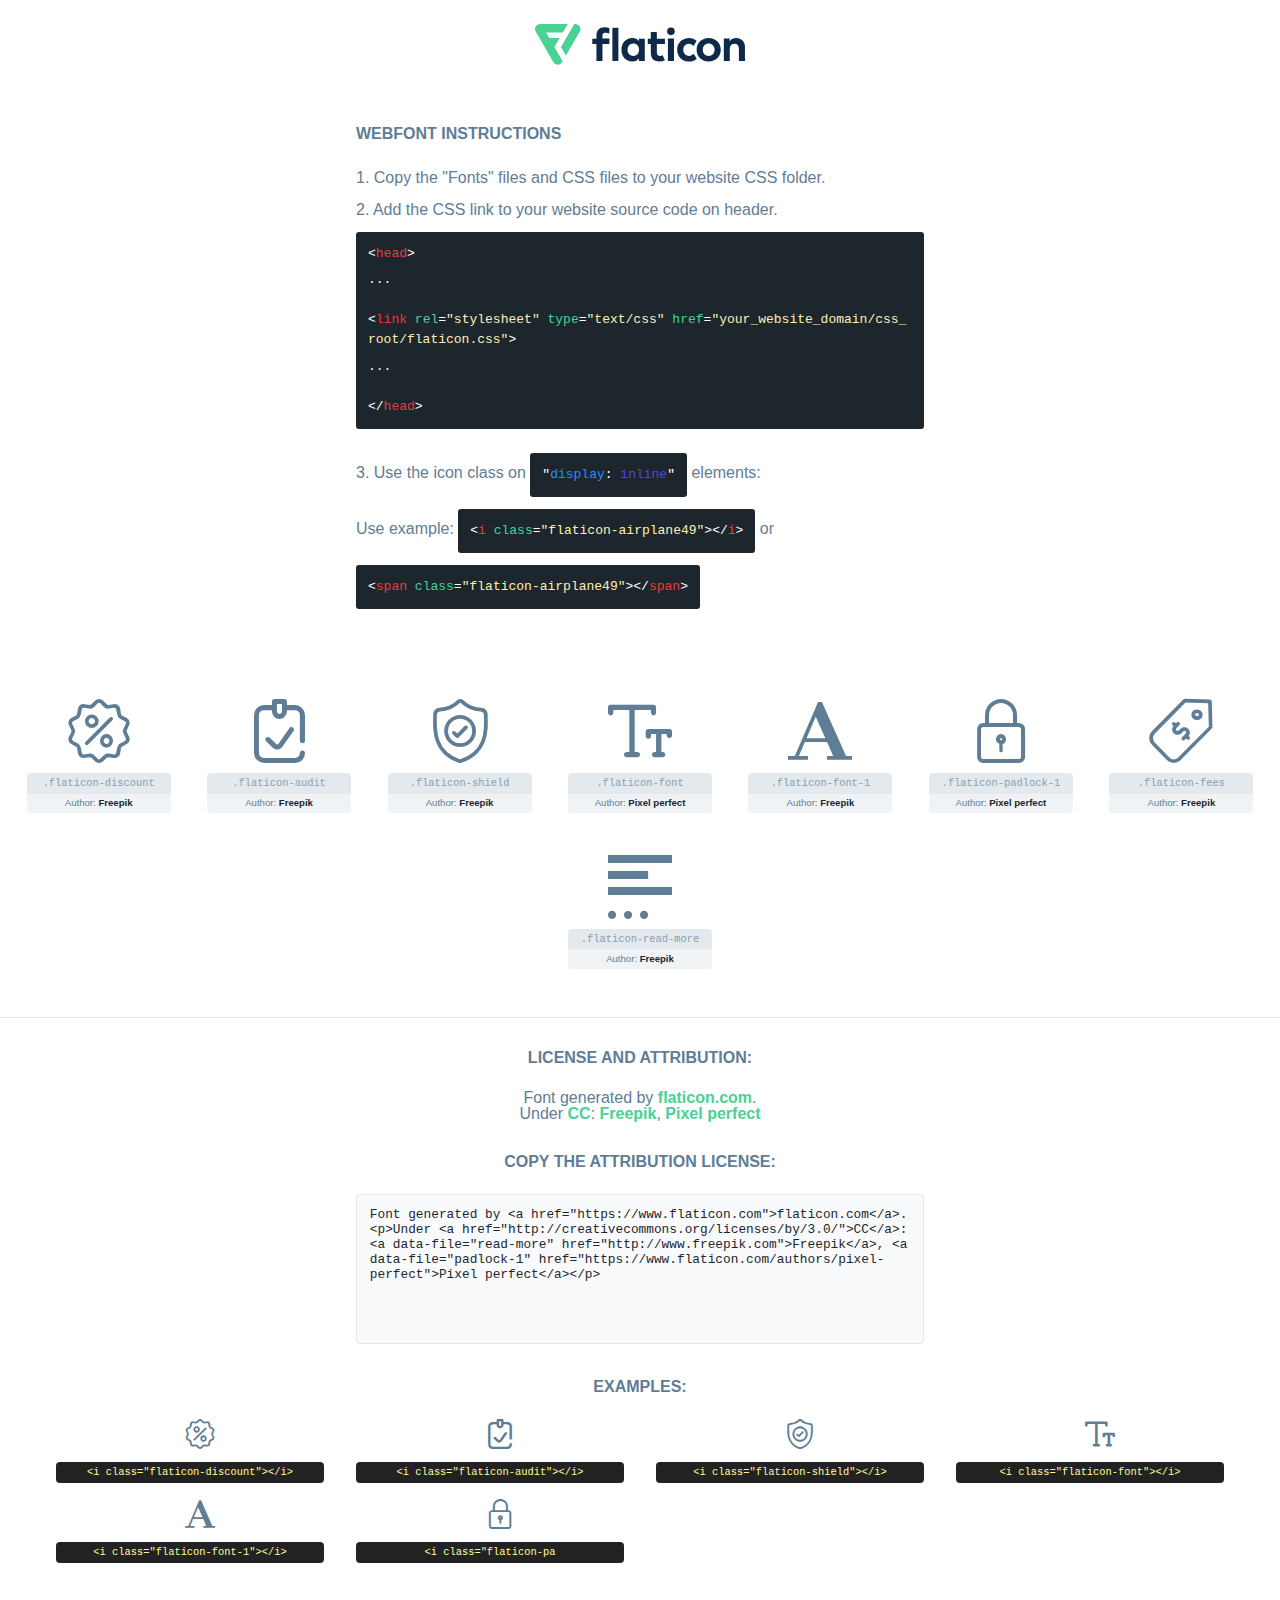
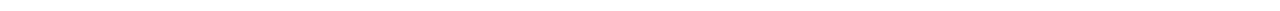
<file: lib/flaticon/font/flaticon.html>
<!DOCTYPE html>
<html lang="en">
<head>
    <title>Flaticon Webfont</title>
    <link rel="stylesheet" type="text/css" href="flaticon.css"/>
    <meta charset="UTF-8">
    <style>
        html, body, div, span, applet, object, iframe,
        h1, h2, h3, h4, h5, h6, p, blockquote, pre,
        a, abbr, acronym, address, big, cite, code,
        del, dfn, em, img, ins, kbd, q, s, samp,
        small, strike, strong, sub, sup, tt, var,
        b, u, i, center,
        dl, dt, dd, ol, ul, li,
        fieldset, form, label, legend,
        table, caption, tbody, tfoot, thead, tr, th, td,
        article, aside, canvas, details, embed,
        figure, figcaption, footer, header, hgroup,
        menu, nav, output, ruby, section, summary,
        time, mark, audio, video {
            margin: 0;
            padding: 0;
            border: 0;
            font-size: 100%;
            font: inherit;
            vertical-align: baseline;
        }

        /* HTML5 display-role reset for older browsers */
        article, aside, details, figcaption, figure,
        footer, header, hgroup, menu, nav, section {
            display: block;
        }

        body {
            line-height: 1;
        }

        ol, ul {
            list-style: none;
        }

        blockquote, q {
            quotes: none;
        }

        blockquote:before, blockquote:after,
        q:before, q:after {
            content: '';
            content: none;
        }

        table {
            border-collapse: collapse;
            border-spacing: 0;
        }

        body {
            font-family: Helvetica, Arial, sans-serif;
            font-size: 16px;
            color: #5f7d95;
        }

        a {
            color: #4AD295;
            font-weight: bold;
            text-decoration: none;
        }

        * {
            -moz-box-sizing: border-box;
            -webkit-box-sizing: border-box;
            box-sizing: border-box;
            margin: 0;
            padding: 0;
        }

        [class^="flaticon-"]:before, [class*=" flaticon-"]:before, [class^="flaticon-"]:after, [class*=" flaticon-"]:after {
            font-family: Flaticon;
            font-size: 30px;
            font-style: normal;
            margin-left: 20px;
            color: #333;
        }

        .wrapper {
            max-width: 600px;
            margin: auto;
            padding: 0 1em;
        }

        .title {
            margin-bottom: 24px;
            text-transform: uppercase;
            font-weight: bold;
        }

        header {
            text-align: center;
            padding: 24px;
        }

        header .logo {
            width: 210px;
            height: auto;
            border: none;
            display: inline-block;
        }

        header strong {
            font-size: 28px;
            font-weight: 500;
            vertical-align: middle;
        }

        .demo {
            margin: 2em auto;
            line-height: 1.25em;
        }

        .demo ul li {
            margin-bottom: 12px;
        }

        .demo ul li code {
            background-color: #1D262D;
            border-radius: 3px;
            padding: 12px;
            display: inline-block;
            color: #fff;
            font-family: Consolas, Monaco, Lucida Console, Liberation Mono, DejaVu Sans Mono, Bitstream Vera Sans Mono, Courier New, monospace;
            font-weight: lighter;
            margin-top: 12px;
            font-size: 13px;
            word-break: break-all;
        }

        .demo ul li code .red {
            color: #EC3A3B;
        }

        .demo ul li code .green {
            color: #4AD295;
        }

        .demo ul li code .yellow {
            color: #FFEEB6;
        }

        .demo ul li code .blue {
            color: #2C8CF4;
        }

        .demo ul li code .purple {
            color: #4949E7;
        }

        .demo ul li code .dots {
            margin-top: 0.5em;
            display: block;
        }

        #glyphs {
            border-bottom: 1px solid #E3E9ED;
            padding: 2em 0;
            text-align: center;
        }

        .glyph {
            display: inline-block;
            width: 9em;
            margin: 1em;
            text-align: center;
            vertical-align: top;
            background: #FFF;
        }

        .glyph .flaticon {
            padding: 10px;
            display: block;
            font-family: "Flaticon";
            font-size: 64px;
            line-height: 1;
        }

        .glyph .flaticon:before {
            font-size: 64px;
            color: #5f7d95;
            margin-left: 0;
        }

        .class-name {
            font-size: 0.65em;
            background-color: #E3E9ED;
            color: #869FB2;
            border-radius: 4px 4px 0 0;
            padding: 0.5em;
            font-family: Consolas, Monaco, Lucida Console, Liberation Mono, DejaVu Sans Mono, Bitstream Vera Sans Mono, Courier New, monospace;
        }

        .author-name {
            font-size: 0.6em;
            background-color: #EFF3F6;
            border-top: 0;
            border-radius: 0 0 4px 4px;
            padding: 0.5em;
        }

        .author-name a {
            color: #1D262D;
        }

        .class-name:last-child {
            font-size: 10px;
            color: #888;
        }

        .class-name:last-child a {
            font-size: 10px;
            color: #555;
        }

        .glyph > input {
            display: block;
            width: 100px;
            margin: 5px auto;
            text-align: center;
            font-size: 12px;
            cursor: text;
        }

        .glyph > input.icon-input {
            font-family: "Flaticon";
            font-size: 16px;
            margin-bottom: 10px;
        }

        .attribution .title {
            margin-top: 2em;
        }

        .attribution textarea {
            background-color: #F8FAFB;
            color: #1D262D;
            padding: 1em;
            border: none;
            box-shadow: none;
            border: 1px solid #E3E9ED;
            border-radius: 4px;
            resize: none;
            width: 100%;
            height: 150px;
            font-size: 0.8em;
            font-family: Consolas, Monaco, Lucida Console, Liberation Mono, DejaVu Sans Mono, Bitstream Vera Sans Mono, Courier New, monospace;
            -webkit-appearance: none;
        }

        .attribution textarea:hover {
            border-color: #CFD9E0;
        }

        .attribution textarea:focus {
            border-color: #4AD295;
        }

        .iconsuse {
            margin: 2em auto;
            text-align: center;
            max-width: 1200px;
        }

        .iconsuse:after {
            content: '';
            display: table;
            clear: both;
        }

        .iconsuse .image {
            float: left;
            width: 25%;
            padding: 0 1em;
        }

        .iconsuse .image p {
            margin-bottom: 1em;
        }

        .iconsuse .image span {
            display: block;
            font-size: 0.65em;
            background-color: #222;
            color: #fff;
            border-radius: 4px;
            padding: 0.5em;
            color: #FFFF99;
            margin-top: 1em;
            font-family: Consolas, Monaco, Lucida Console, Liberation Mono, DejaVu Sans Mono, Bitstream Vera Sans Mono, Courier New, monospace;
        }

        .flaticon:before {
            color: #5f7d95;
        }

        #footer {
            text-align: center;
            background-color: #1D262D;
            color: #869FB2;
            padding: 12px;
            font-size: 14px;
        }

        #footer a {
            font-weight: normal;
        }

        @media (max-width: 960px) {
            .iconsuse .image {
                width: 50%;
            }
        }

        .preview {
            width: 100px;
            display: inline-block;
            margin: 10px;
        }

        .preview .inner {
            display: inline-block;
            width: 100%;
            text-align: center;
            background: #f5f5f5;
            -webkit-border-radius: 3px 3px 0 0;
            -moz-border-radius: 3px 3px 0 0;
            border-radius: 3px 3px 0 0;
        }

        .preview .inner  {
            line-height: 85px;
            font-size: 40px;
            color: #333;
        }

        .label {
            display: inline-block;
            width: 100%;
            box-sizing: border-box;
            padding: 5px;
            font-size: 10px;
            font-family: Monaco, monospace;
            color: #666;
            white-space: nowrap;
            overflow: hidden;
            text-overflow: ellipsis;
            background: #ddd;
            -webkit-border-radius: 0 0 3px 3px;
            -moz-border-radius: 0 0 3px 3px;
            border-radius: 0 0 3px 3px;
            color: #666;
        }
    </style>
</head>
<body>
    <header>
        <a href="https://www.flaticon.com/" target="_blank" class="logo">
            <svg xmlns="http://www.w3.org/2000/svg" viewBox="0 0 394.3 76.5">
                <path d="M156.6,69.4H145.3V7.1h11.3Z" style="fill:#0e2a47"/>
                <path d="M206.2,69.4h-11V64.8a15.4,15.4,0,0,1-12.6,5.7c-11.6,0-20.3-9.5-20.3-22.1s8.8-22.1,20.3-22.1a15.4,15.4,0,0,1,12.6,5.8V27.5h11Zm-32.4-21c0,6.4,4.2,11.6,10.8,11.6s10.8-4.9,10.8-11.6-4.4-11.6-10.8-11.6S173.9,42,173.9,48.4Z"
                      style="fill:#0e2a47"/>
                <path d="M262.5,13.7a7.2,7.2,0,0,1-14.4,0,7.2,7.2,0,1,1,14.4,0ZM261,69.4H249.6v-42H261Z"
                      style="fill:#0e2a47"/>
                <path id="_Trazado_" data-name="&lt;Trazado&gt;"
                      d="M139.6,17.8a16.6,16.6,0,0,0-8-1.4c-3.2.4-4.9,2-4.9,5.9v5.1h13V37.5h-13v32H115.4v-32h-7.8v-10h7.8V22.2c0-9.9,5.2-16.3,15-16.3a23.4,23.4,0,0,1,9.3,1.8Z"
                      style="fill:#0e2a47"/>
                <path d="M235.1,60c-3.5,0-6.3-1.9-6.3-7.1V37.5H244v-10H228.8V15H217.5V27.5h-5.7v10h5.7V53.7c0,10.9,5.3,16.8,15.7,16.8A22.9,22.9,0,0,0,244,68l-4.3-9.1A12.3,12.3,0,0,1,235.1,60Z"
                      style="fill:#0e2a47"/>
                <path d="M348.9,48.4c0,12.6-9.7,22.1-22.7,22.1s-22.7-9.4-22.7-22.1,9.6-22.1,22.7-22.1S348.9,35.8,348.9,48.4Zm-33.9,0c0,6.8,4.8,11.6,11.1,11.6s11.2-4.8,11.2-11.6-4.8-11.6-11.2-11.6S315.1,41.6,315.1,48.4Z"
                      style="fill:#0e2a47"/>
                <path d="M394.3,42.7V69.4H382.9V46.3c0-6.1-3-9.4-8.2-9.4s-8.9,3.2-8.9,9.5v23H354.6v-42h11v4.9c3-4.5,7.6-6.1,12.3-6.1C387.5,26.3,394.3,33,394.3,42.7Z"
                      style="fill:#0e2a47"/>
                <path d="M298,55.7h0a12.4,12.4,0,0,1-8.2,4.2h-.9l-1.8-.2a10,10,0,0,1-7.4-5.6,13.2,13.2,0,0,1-1.2-5.8,13,13,0,0,1,1.3-5.9,10.1,10.1,0,0,1,7.5-5.5h2.4a11.7,11.7,0,0,1,8.3,4.2l5.5-9.6a19.9,19.9,0,0,0-8.1-4.3,23.4,23.4,0,0,0-6.1-.8,25.2,25.2,0,0,0-7.5,1.1,20.9,20.9,0,0,0-8,4.6,21.9,21.9,0,0,0-6.8,16.4,21.9,21.9,0,0,0,6.7,16.3,20.9,20.9,0,0,0,8,4.6,25.2,25.2,0,0,0,7.7,1.2,23.6,23.6,0,0,0,6.2-.8,20,20,0,0,0,8.1-4.4Z"
                      style="fill:#0e2a47"/>
                <path d="M46.3,26.5H26.9L20.8,16H52.4L61.6,0H9.4A9.3,9.3,0,0,0,1.3,4.7a9.3,9.3,0,0,0,0,9.4L34.6,71.8a9.4,9.4,0,0,0,16.2,0l1.1-1.9L36.6,43.3Z"
                      style="fill:#4ad295"/>
                <path d="M84.2,4.7A9.3,9.3,0,0,0,76.1,0H73.8l-25,43.3,9.2,16L84.2,14A9.3,9.3,0,0,0,84.2,4.7Z"
                      style="fill:#4ad295"/>
            </svg>
        </a>
    </header>
    <section class="demo wrapper">

        <p class="title">Webfont Instructions</p>

        <ul>
            <li>
                <span class="num">1. </span>Copy the "Fonts" files and CSS files to your website CSS folder.
            </li>
            <li>
                <span class="num">2. </span>Add the CSS link to your website source code on header.
                <code class="big">
                    &lt;<span class="red">head</span>&gt;
                    <br/><span class="dots">...</span>
                    <br/>&lt;<span class="red">link</span> <span class="green">rel</span>=<span
                        class="yellow">"stylesheet"</span> <span class="green">type</span>=<span
                        class="yellow">"text/css"</span> <span class="green">href</span>=<span class="yellow">"your_website_domain/css_root/flaticon.css"</span>&gt;
                    <br/><span class="dots">...</span>
                    <br/>&lt;/<span class="red">head</span>&gt;
                </code>
            </li>

            <li>
                <p>
                    <span class="num">3. </span>Use the icon class on <code>"<span class="blue">display</span>:<span
                        class="purple"> inline</span>"</code> elements:
                    <br/>
                    Use example: <code>&lt;<span class="red">i</span> <span class="green">class</span>=<span class="yellow">&quot;flaticon-airplane49&quot;</span>&gt;&lt;/<span
                        class="red">i</span>&gt;</code> or <code>&lt;<span class="red">span</span> <span
                        class="green">class</span>=<span class="yellow">&quot;flaticon-airplane49&quot;</span>&gt;&lt;/<span
                        class="red">span</span>&gt;</code>
            </li>
        </ul>

    </section>
    <section id="glyphs">
            <div class="glyph">
                <i class="flaticon flaticon-discount"></i>
                <div class="class-name">.flaticon-discount</div>
                <div class="author-name">Author: <a data-file="discount" href="http://www.freepik.com">Freepik</a> </div>
            </div>

            <div class="glyph">
                <i class="flaticon flaticon-audit"></i>
                <div class="class-name">.flaticon-audit</div>
                <div class="author-name">Author: <a data-file="audit" href="http://www.freepik.com">Freepik</a> </div>
            </div>

            <div class="glyph">
                <i class="flaticon flaticon-shield"></i>
                <div class="class-name">.flaticon-shield</div>
                <div class="author-name">Author: <a data-file="shield" href="http://www.freepik.com">Freepik</a> </div>
            </div>

            <div class="glyph">
                <i class="flaticon flaticon-font"></i>
                <div class="class-name">.flaticon-font</div>
                <div class="author-name">Author: <a data-file="font" href="https://www.flaticon.com/authors/pixel-perfect">Pixel perfect</a> </div>
            </div>

            <div class="glyph">
                <i class="flaticon flaticon-font-1"></i>
                <div class="class-name">.flaticon-font-1</div>
                <div class="author-name">Author: <a data-file="font-1" href="http://www.freepik.com">Freepik</a> </div>
            </div>

            <div class="glyph">
                <i class="flaticon flaticon-padlock-1"></i>
                <div class="class-name">.flaticon-padlock-1</div>
                <div class="author-name">Author: <a data-file="padlock-1" href="https://www.flaticon.com/authors/pixel-perfect">Pixel perfect</a> </div>
            </div>

            <div class="glyph">
                <i class="flaticon flaticon-fees"></i>
                <div class="class-name">.flaticon-fees</div>
                <div class="author-name">Author: <a data-file="fees" href="http://www.freepik.com">Freepik</a> </div>
            </div>

            <div class="glyph">
                <i class="flaticon flaticon-read-more"></i>
                <div class="class-name">.flaticon-read-more</div>
                <div class="author-name">Author: <a data-file="read-more" href="http://www.freepik.com">Freepik</a> </div>
            </div>

    </section>

    <section class="attribution wrapper"   style="text-align:center;">

        <div class="title">License and attribution:</div><div class="attrDiv">Font generated by <a href="https://www.flaticon.com">flaticon.com</a>. <div><p>Under <a href="http://creativecommons.org/licenses/by/3.0/">CC</a>: <a data-file="read-more" href="http://www.freepik.com">Freepik</a>, <a data-file="padlock-1" href="https://www.flaticon.com/authors/pixel-perfect">Pixel perfect</a></p>  </div>
        </div>
        <div class="title">Copy the Attribution License:</div>

        <textarea onclick="this.focus();this.select();">Font generated by &lt;a href=&quot;https://www.flaticon.com&quot;&gt;flaticon.com&lt;/a&gt;. <p>Under <a href="http://creativecommons.org/licenses/by/3.0/">CC</a>: <a data-file="read-more" href="http://www.freepik.com">Freepik</a>, <a data-file="padlock-1" href="https://www.flaticon.com/authors/pixel-perfect">Pixel perfect</a></p> 
        </textarea>

    </section>

    <section class="iconsuse">

        <div class="title">Examples:</div>
            <div class="image">
                <p>
                    <i class="flaticon flaticon-discount"></i>
                    <span>&lt;i class=&quot;flaticon-discount&quot;&gt;&lt;/i&gt;</span>
                </p>
            </div>
            <div class="image">
                <p>
                    <i class="flaticon flaticon-audit"></i>
                    <span>&lt;i class=&quot;flaticon-audit&quot;&gt;&lt;/i&gt;</span>
                </p>
            </div>
            <div class="image">
                <p>
                    <i class="flaticon flaticon-shield"></i>
                    <span>&lt;i class=&quot;flaticon-shield&quot;&gt;&lt;/i&gt;</span>
                </p>
            </div>
            <div class="image">
                <p>
                    <i class="flaticon flaticon-font"></i>
                    <span>&lt;i class=&quot;flaticon-font&quot;&gt;&lt;/i&gt;</span>
                </p>
            </div>
            <div class="image">
                <p>
                    <i class="flaticon flaticon-font-1"></i>
                    <span>&lt;i class=&quot;flaticon-font-1&quot;&gt;&lt;/i&gt;</span>
                </p>
            </div>
            <div class="image">
                <p>
                    <i class="flaticon flaticon-padlock-1"></i>
                    <span>&lt;i class=&quot;flaticon-pa
</file>
<file: lib/flaticon/font/flaticon.css>
@font-face {
    font-family: "flaticon";
    src: url("./flaticon.ttf?b1bcb8b92b502388e025e127304c8bf7") format("truetype"),
url("./flaticon.woff?b1bcb8b92b502388e025e127304c8bf7") format("woff"),
url("./flaticon.woff2?b1bcb8b92b502388e025e127304c8bf7") format("woff2"),
url("./flaticon.eot?b1bcb8b92b502388e025e127304c8bf7#iefix") format("embedded-opentype"),
url("./flaticon.svg?b1bcb8b92b502388e025e127304c8bf7#flaticon") format("svg");
}

i[class^="flaticon-"]:before, i[class*=" flaticon-"]:before {
    font-family: flaticon !important;
    font-style: normal;
    font-weight: normal !important;
    font-variant: normal;
    text-transform: none;
    line-height: 1;
    -webkit-font-smoothing: antialiased;
    -moz-osx-font-smoothing: grayscale;
}

.flaticon-discount:before {
    content: "\f101";
}
.flaticon-audit:before {
    content: "\f102";
}
.flaticon-shield:before {
    content: "\f103";
}
.flaticon-font:before {
    content: "\f104";
}
.flaticon-font-1:before {
    content: "\f105";
}
.flaticon-padlock-1:before {
    content: "\f106";
}
.flaticon-fees:before {
    content: "\f107";
}
.flaticon-read-more:before {
    content: "\f108";
}
</file>
